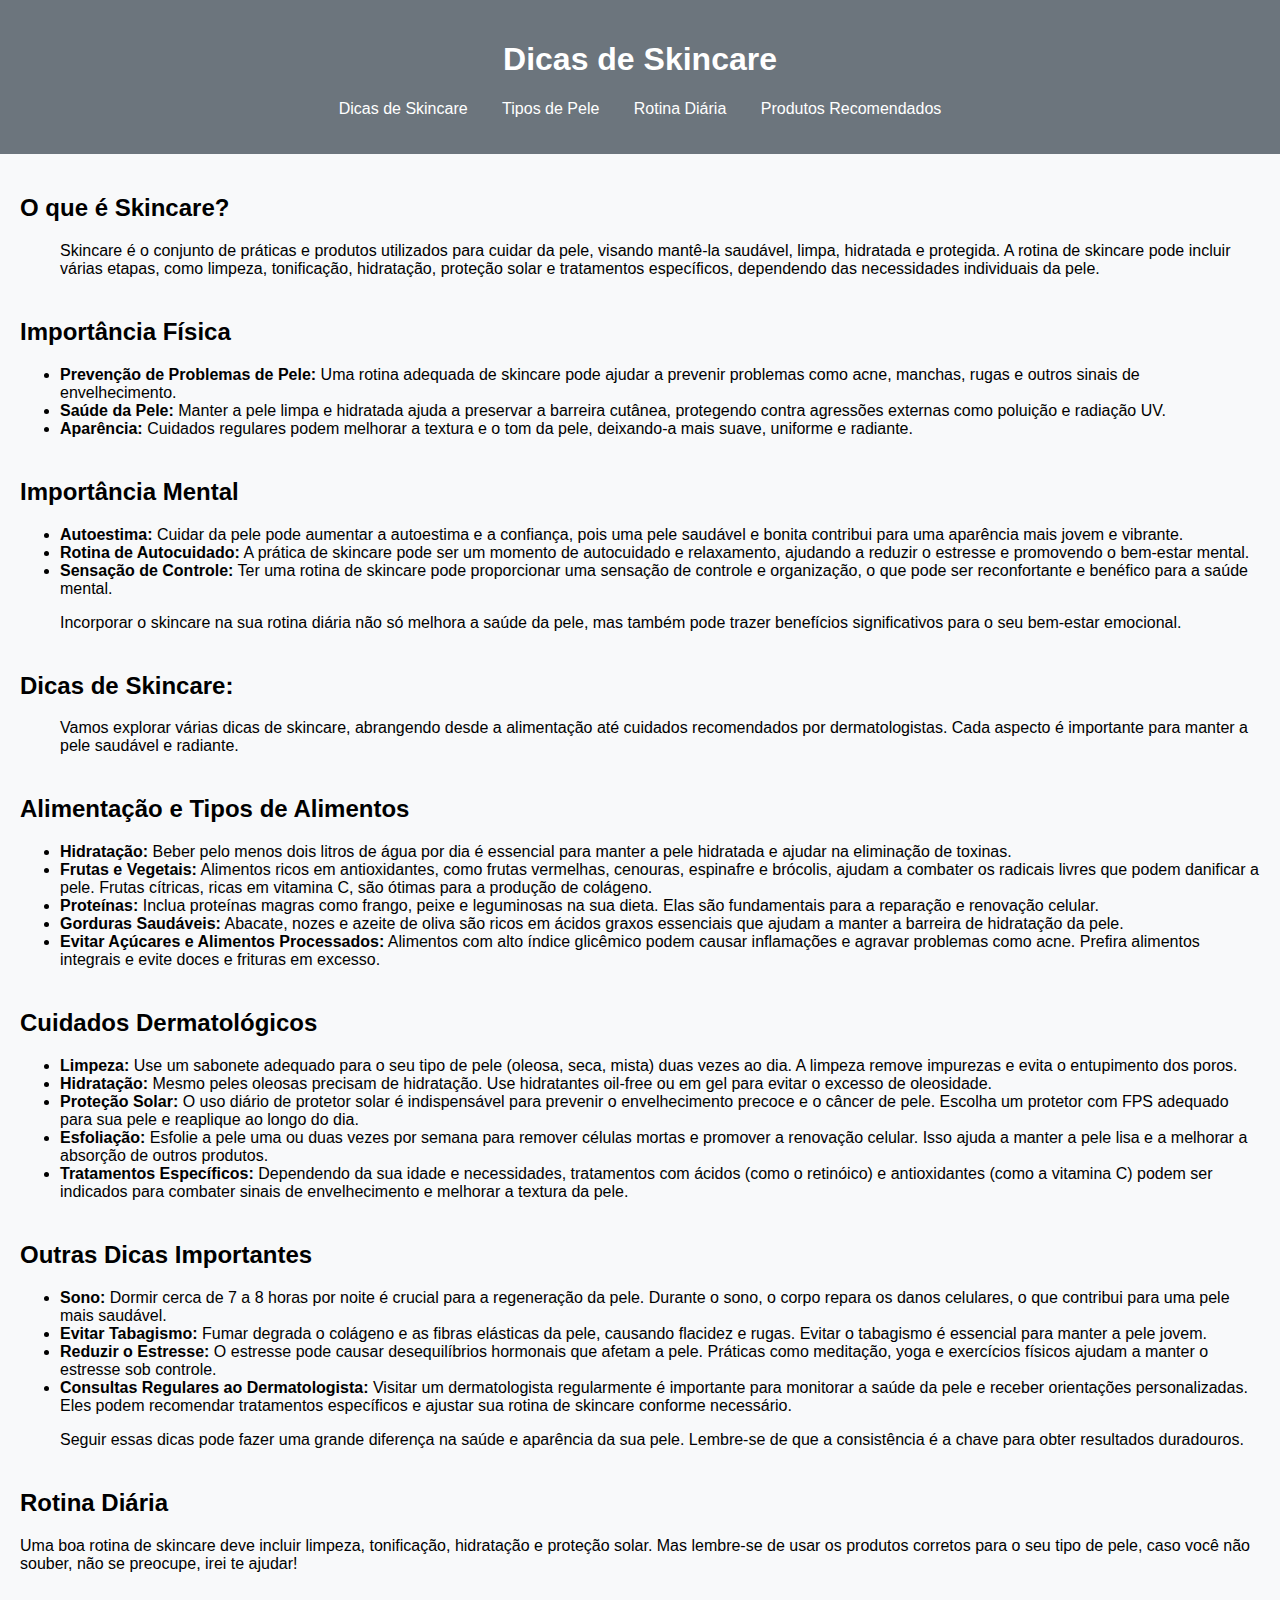
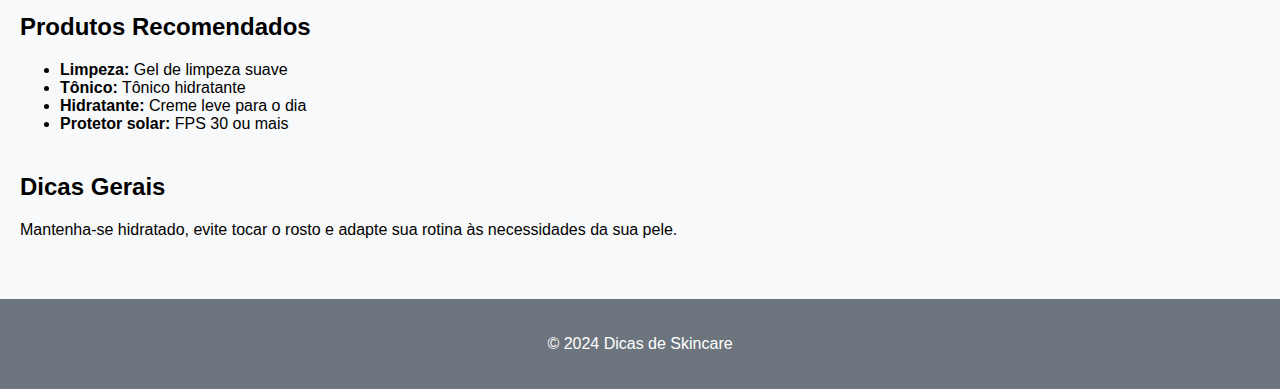
<file: index.html>
<!DOCTYPE html>
<html lang="pt-BR">
<head>
    <meta charset="UTF-8">
    <meta name="viewport" content="width=device-width, initial-scale=1.0">
    <title>Dicas de Skincare</title>
    <link rel="stylesheet" href="style.css">
</head>
<body>
    <header>
        <h1>Dicas de Skincare</h1>
        <nav>
            <ul>
                <li><a href="index.html">Dicas de Skincare</a></li>
                <li><a href="tipos-de-pele.html">Tipos de Pele</a></li>
                <li><a href="rotina-diária.html">Rotina Diária</a></li>
                <li><a href="produtos-recomendados.html">Produtos Recomendados</a></li>
            </ul>
        </nav>
    </header>
    
    <main>

        <section>
            <h2>O que é Skincare?</h2>
            <ul>
                <p>Skincare é o conjunto de práticas e produtos utilizados para cuidar da pele, visando mantê-la saudável, limpa, hidratada e protegida. A rotina de skincare pode incluir várias etapas, como limpeza, tonificação, hidratação, proteção solar e tratamentos específicos, dependendo das necessidades individuais da pele.</p>
            </ul>
        </section>

        <section>
            <h2>Importância Física</h2>
            <ul>
                <li><strong>Prevenção de Problemas de Pele:</strong> Uma rotina adequada de skincare pode ajudar a prevenir problemas como acne, manchas, rugas e outros sinais de envelhecimento.</li>
                <li><strong>Saúde da Pele:</strong> Manter a pele limpa e hidratada ajuda a preservar a barreira cutânea, protegendo contra agressões externas como poluição e radiação UV.</li>
                <li><strong>Aparência:</strong> Cuidados regulares podem melhorar a textura e o tom da pele, deixando-a mais suave, uniforme e radiante.</li>
            </ul>
        </section>

        <section>
            <h2>Importância Mental</h2>
            <ul>
                <li><strong>Autoestima:</strong> Cuidar da pele pode aumentar a autoestima e a confiança, pois uma pele saudável e bonita contribui para uma aparência mais jovem e vibrante.</li>
                <li><strong>Rotina de Autocuidado:</strong> A prática de skincare pode ser um momento de autocuidado e relaxamento, ajudando a reduzir o estresse e promovendo o bem-estar mental.</li>
                <li><strong>Sensação de Controle:</strong> Ter uma rotina de skincare pode proporcionar uma sensação de controle e organização, o que pode ser reconfortante e benéfico para a saúde mental.</li>
                <p>Incorporar o skincare na sua rotina diária não só melhora a saúde da pele, mas também pode trazer benefícios significativos para o seu bem-estar emocional.</p>
            </ul>
        </section>

        <section>
            <h2>Dicas de Skincare:</h2>
            <ul>
                <p>Vamos explorar várias dicas de skincare, abrangendo desde a alimentação até cuidados recomendados por dermatologistas. Cada aspecto é importante para manter a pele saudável e radiante.</p>
            </ul>
        </section>

        <section>
            <h2>Alimentação e Tipos de Alimentos</h2>
            <ul>
                <li><strong>Hidratação:</strong> Beber pelo menos dois litros de água por dia é essencial para manter a pele hidratada e ajudar na eliminação de toxinas.</li>
                <li><strong>Frutas e Vegetais:</strong> Alimentos ricos em antioxidantes, como frutas vermelhas, cenouras, espinafre e brócolis, ajudam a combater os radicais livres que podem danificar a pele. Frutas cítricas, ricas em vitamina C, são ótimas para a produção de colágeno.</li>
                <li><strong>Proteínas:</strong> Inclua proteínas magras como frango, peixe e leguminosas na sua dieta. Elas são fundamentais para a reparação e renovação celular.</li>
                <li><strong>Gorduras Saudáveis:</strong> Abacate, nozes e azeite de oliva são ricos em ácidos graxos essenciais que ajudam a manter a barreira de hidratação da pele.</li>
                <li><strong>Evitar Açúcares e Alimentos Processados:</strong> Alimentos com alto índice glicêmico podem causar inflamações e agravar problemas como acne. Prefira alimentos integrais e evite doces e frituras em excesso.</li>
            </ul>
        </section>

        <section>
            <h2>Cuidados Dermatológicos</h2>
            <ul>
                <li><strong>Limpeza:</strong> Use um sabonete adequado para o seu tipo de pele (oleosa, seca, mista) duas vezes ao dia. A limpeza remove impurezas e evita o entupimento dos poros.</li>
                <li><strong>Hidratação:</strong> Mesmo peles oleosas precisam de hidratação. Use hidratantes oil-free ou em gel para evitar o excesso de oleosidade.</li>
                <li><strong>Proteção Solar:</strong> O uso diário de protetor solar é indispensável para prevenir o envelhecimento precoce e o câncer de pele. Escolha um protetor com FPS adequado para sua pele e reaplique ao longo do dia.</li>
                <li><strong>Esfoliação:</strong> Esfolie a pele uma ou duas vezes por semana para remover células mortas e promover a renovação celular. Isso ajuda a manter a pele lisa e a melhorar a absorção de outros produtos.</li>
                <li><strong>Tratamentos Específicos:</strong> Dependendo da sua idade e necessidades, tratamentos com ácidos (como o retinóico) e antioxidantes (como a vitamina C) podem ser indicados para combater sinais de envelhecimento e melhorar a textura da pele.</li>
            </ul>
        </section>

        <section>
            <h2>Outras Dicas Importantes</h2>
            <ul>
                <li><strong>Sono:</strong> Dormir cerca de 7 a 8 horas por noite é crucial para a regeneração da pele. Durante o sono, o corpo repara os danos celulares, o que contribui para uma pele mais saudável.</li>
                <li><strong>Evitar Tabagismo:</strong> Fumar degrada o colágeno e as fibras elásticas da pele, causando flacidez e rugas. Evitar o tabagismo é essencial para manter a pele jovem.</li>
                <li><strong>Reduzir o Estresse:</strong> O estresse pode causar desequilíbrios hormonais que afetam a pele. Práticas como meditação, yoga e exercícios físicos ajudam a manter o estresse sob controle.</li>
                <li><strong>Consultas Regulares ao Dermatologista:</strong> Visitar um dermatologista regularmente é importante para monitorar a saúde da pele e receber orientações personalizadas. Eles podem recomendar tratamentos específicos e ajustar sua rotina de skincare conforme necessário.</li>
                <p>Seguir essas dicas pode fazer uma grande diferença na saúde e aparência da sua pele. Lembre-se de que a consistência é a chave para obter resultados duradouros.</p>
            </ul>
        </section>

        <section id="rotina">
            <h2>Rotina Diária</h2>
            <p>Uma boa rotina de skincare deve incluir limpeza, tonificação, hidratação e proteção solar. Mas lembre-se de usar os produtos corretos para o seu tipo de pele, caso você não souber, não se preocupe, irei te ajudar!</p>
        </section>

        <section id="produtos">
            <h2>Produtos Recomendados</h2>
            <ul>
                <li><strong>Limpeza:</strong> Gel de limpeza suave</li>
                <li><strong>Tônico:</strong> Tônico hidratante</li>
                <li><strong>Hidratante:</strong> Creme leve para o dia</li>
                <li><strong>Protetor solar:</strong> FPS 30 ou mais</li>
            </ul>
        </section>

        <section id="dicas">
            <h2>Dicas Gerais</h2>
            <p>Mantenha-se hidratado, evite tocar o rosto e adapte sua rotina às necessidades da sua pele.</p>
        </section>
    </main>

    <footer>
        <p>&copy; 2024 Dicas de Skincare</p>
    </footer>
</body>
</html>
</file>
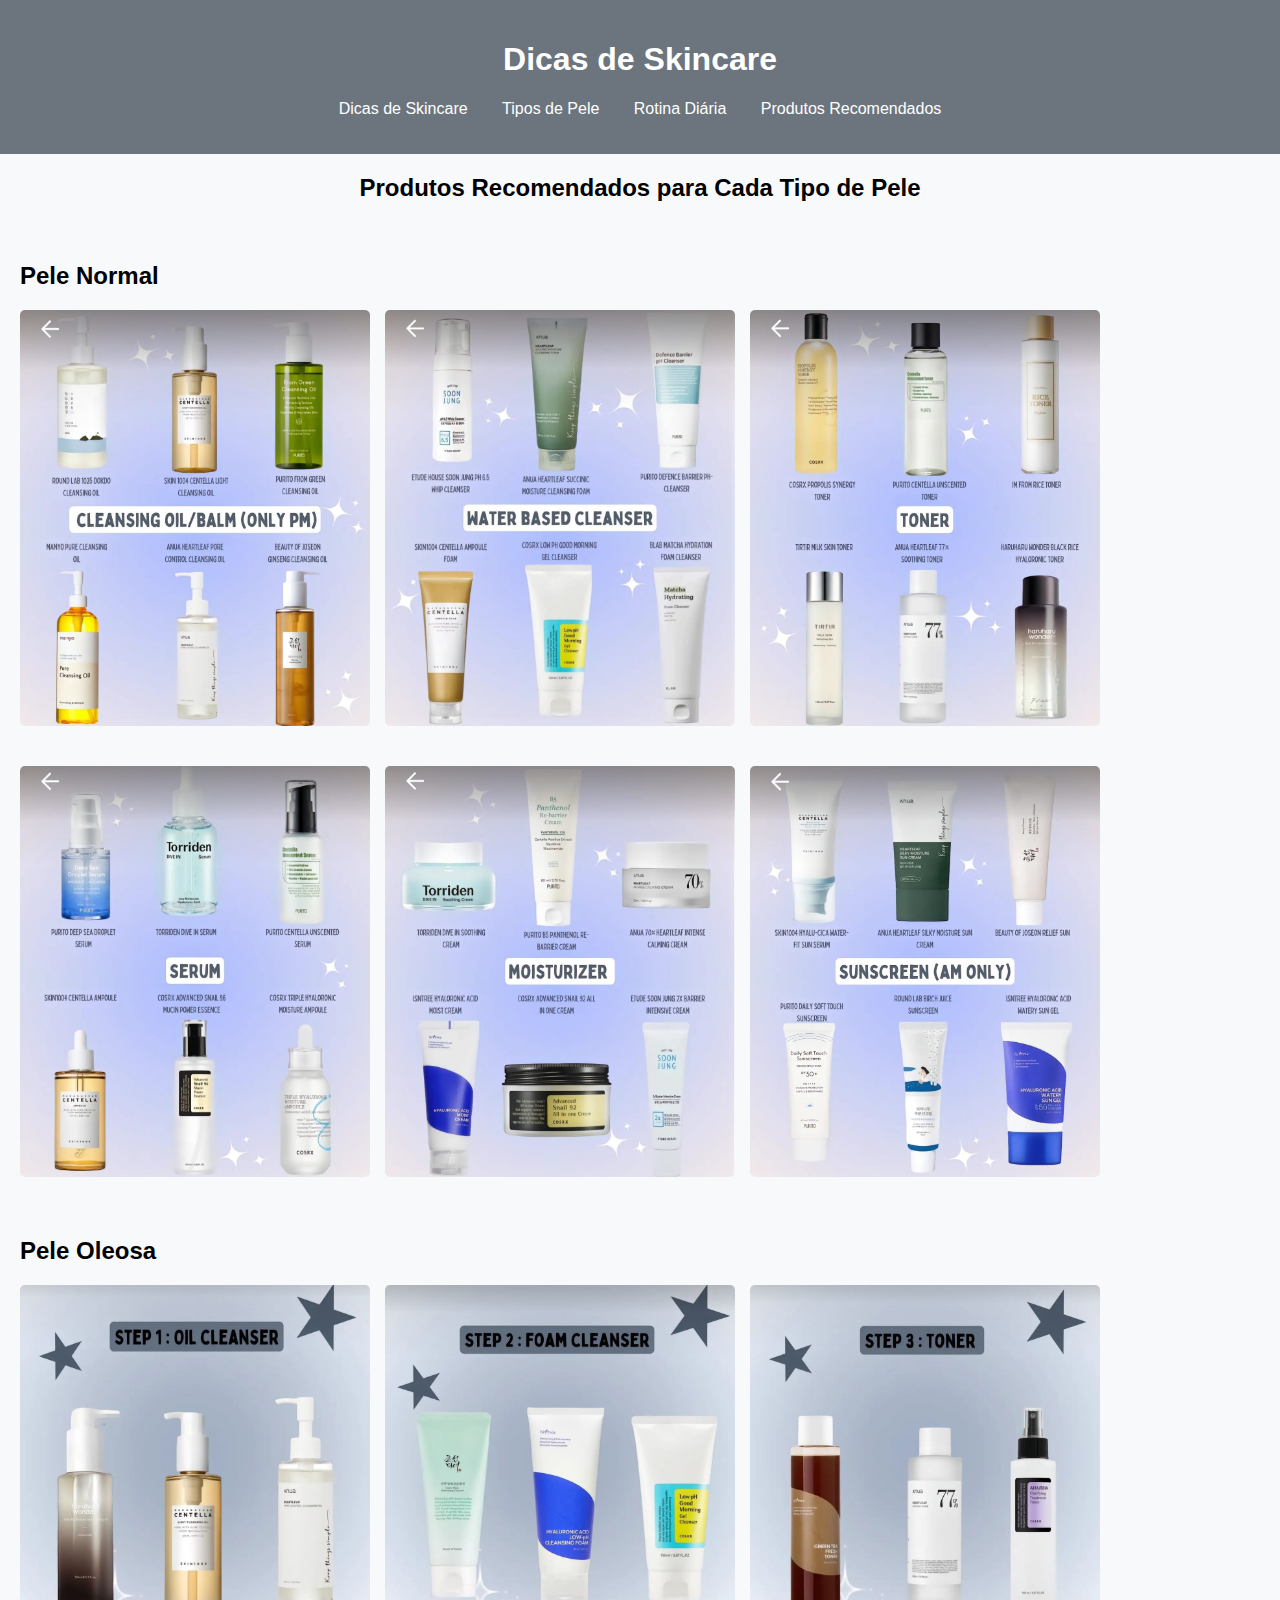
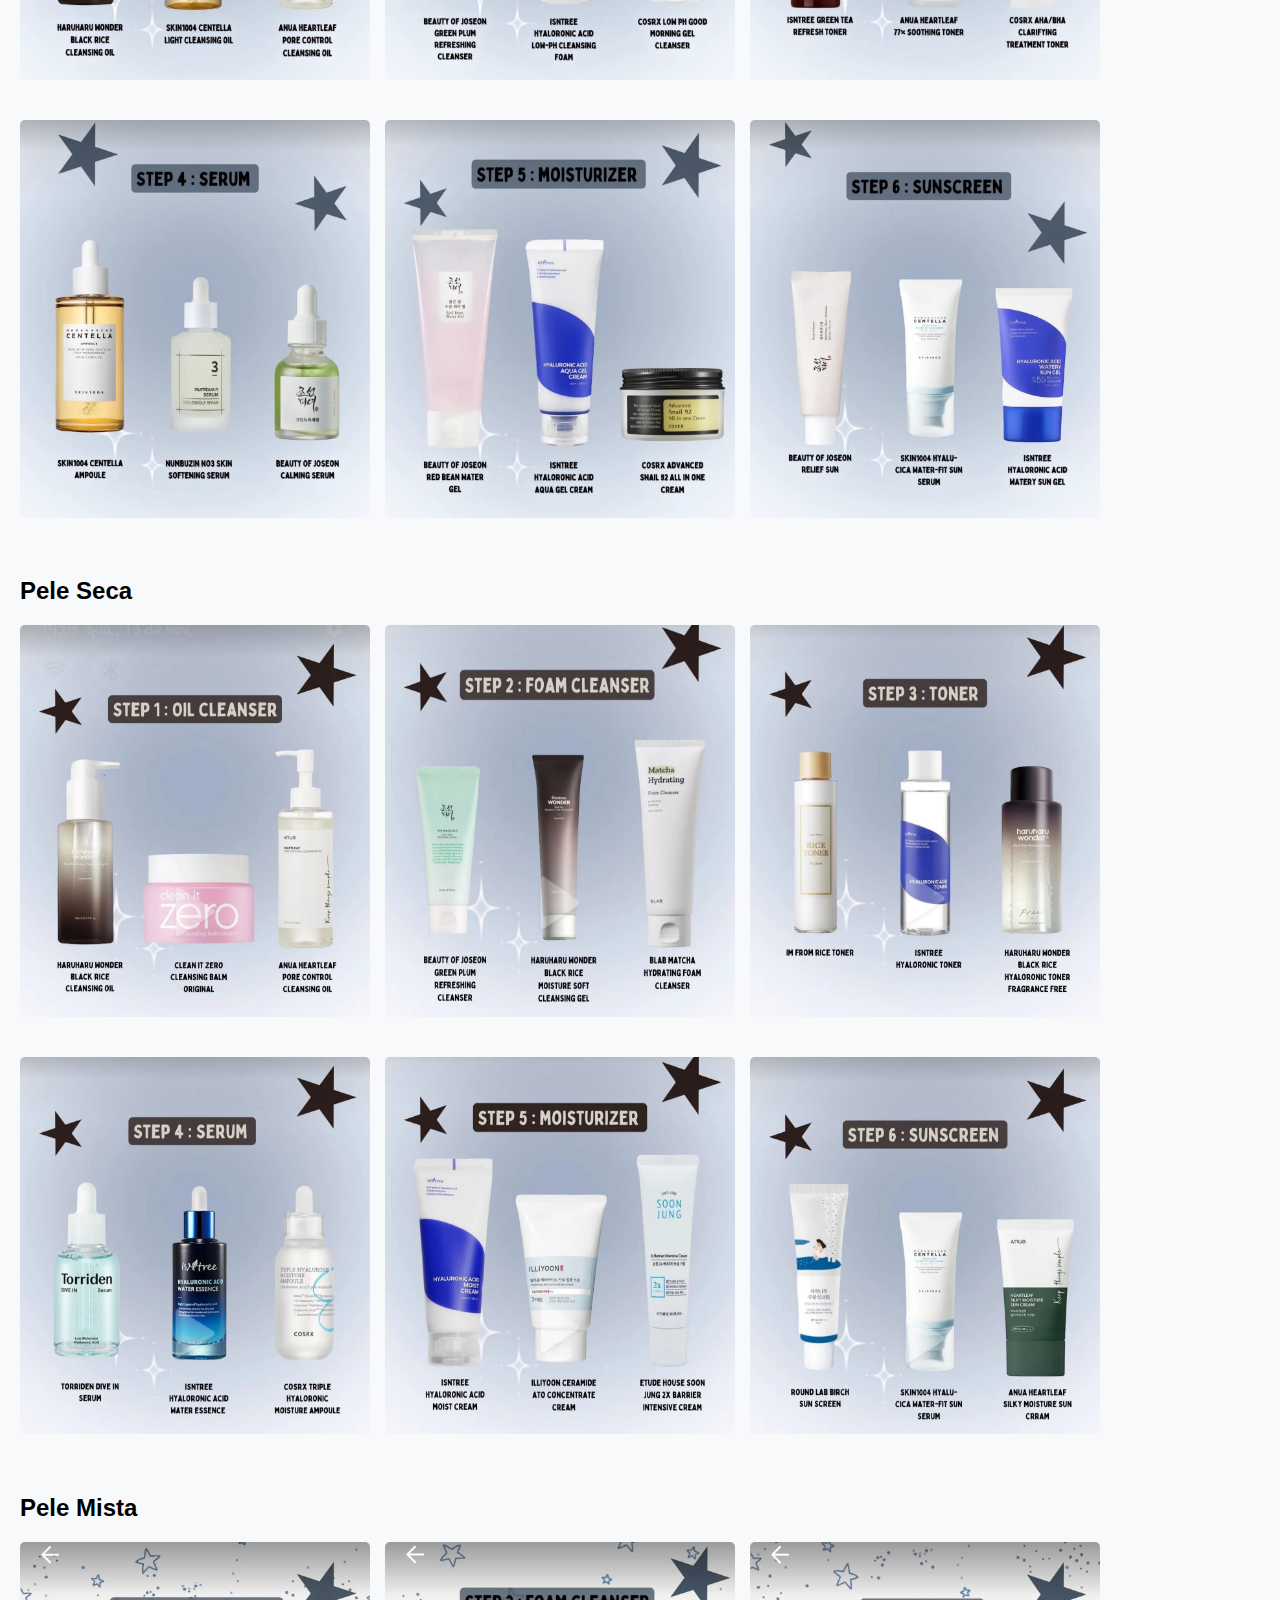
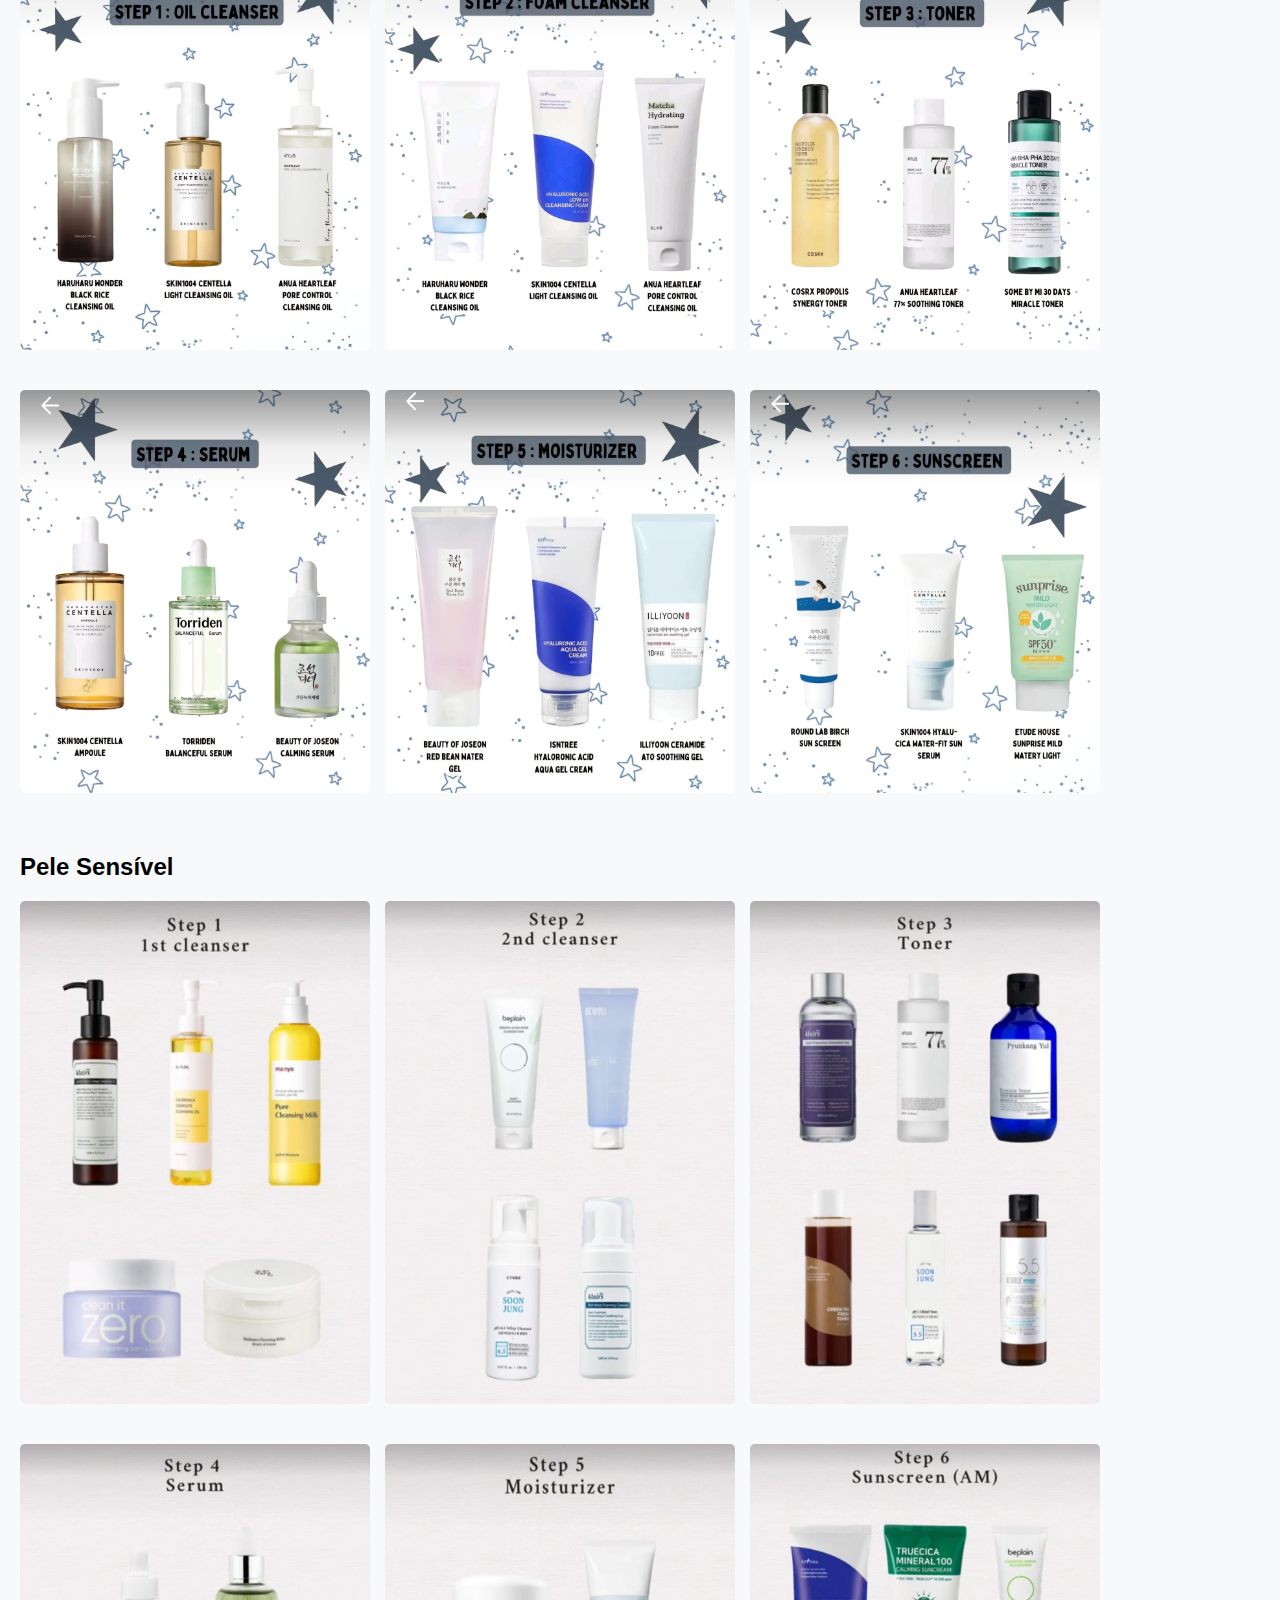
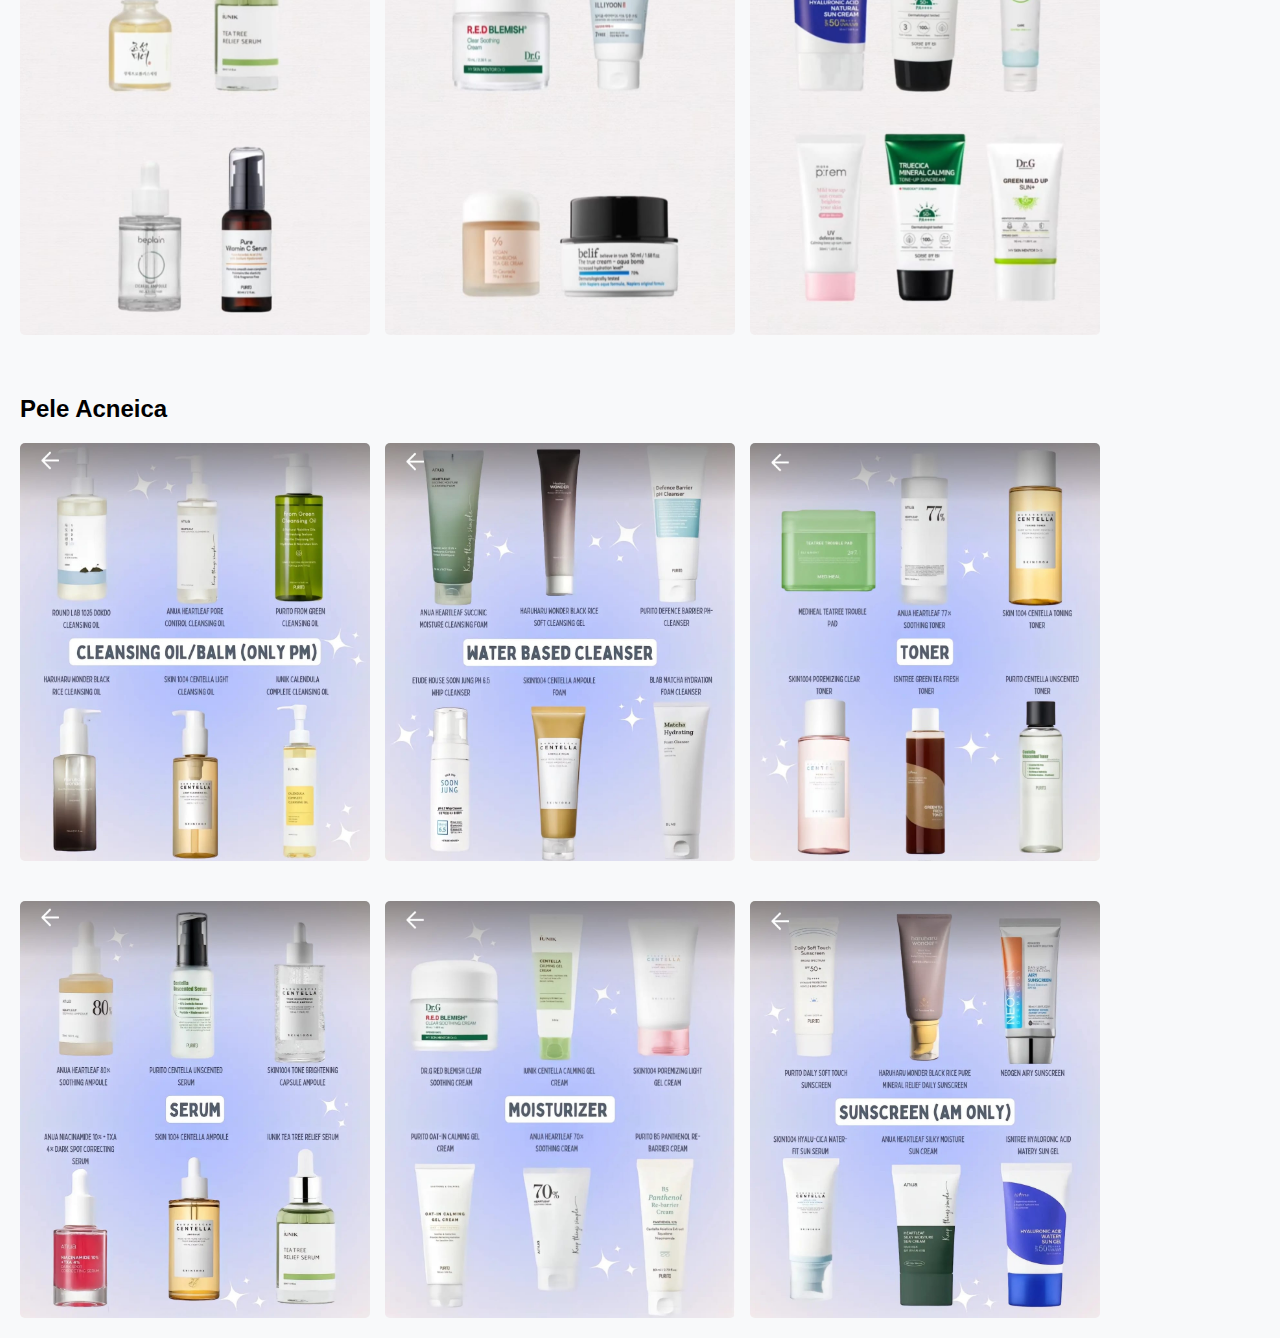
<file: produtos-recomendados.html>
<!DOCTYPE html>
<html lang="pt-BR">
<head>
    <meta charset="UTF-8">
    <meta name="viewport" content="width=device-width, initial-scale=1.0">
    <title>Produtos Recomendados</title>
    <link rel="stylesheet" href="style.css">
</head>
<body>
    <header>
        <h1>Dicas de Skincare</h1>
        <nav>
            <ul>
                <li><a href="index.html">Dicas de Skincare</a></li>
                <li><a href="tipos-de-pele.html">Tipos de Pele</a></li>
                <li><a href="rotina-diária.html">Rotina Diária</a></li>
                <li><a href="produtos-recomendados.html">Produtos Recomendados</a></li>
            </ul>
        </nav>
    </header>

    <div class="container">
        <h2>Produtos Recomendados para Cada Tipo de Pele</h2>
    </div>

    <main>
            <h2>Pele Normal</h2>
        <div class="image-container">
            <img src="pele-normal-1.jpeg" class="pele-normal-1">
            <img src="pele-normal-2.jpg" class="pele-normal-2">
            <img src="pele-normal-3.jpg" class="pele-normal-3">
        </div>
    </main>

    <main>
        <div class="image-container">
            <img src="pele-normal-4.jpg" class="pele-normal-4">
            <img src="pele-normal-5.jpg" class="pele-normal-5">
            <img src="pele-normal-6.jpg" class="pele-normal-6">
        </div>
    </main>

    <main>
        <h2>Pele Oleosa</h2>
    <div class="image-container">
        <img src="pele-oleosa-1.jpg" class="pele-oleosa-1">
        <img src="pele-oleosa-2.jpg" class="pele-oleosa-2">
        <img src="pele-oleosa-3.jpg" class="pele-oleosa-3">
    </div>
</main>

<main>
    <div class="image-container">
        <img src="pele-oleosa-4.jpg" class="pele-oleosa-4">
        <img src="pele-oleosa-5.jpg" class="pele-oleosa-5">
        <img src="pele-oleosa-6.jpg" class="pele-oleosa-6">
    </div>
</main>

<main>
    <h2>Pele Seca</h2>
<div class="image-container">
    <img src="pele-seca-1.jpg" class="pele-seca-1">
    <img src="pele-seca-2.jpg" class="pele-seca-2">
    <img src="pele-seca-3.jpg" class="pele-seca-3">
</div>
</main>

<main>
    <div class="image-container">
        <img src="pele-seca-4.jpg" class="pele-seca-4">
        <img src="pele-seca-5.jpg" class="pele-seca-5">
        <img src="pele-seca-6.jpg" class="pele-seca-6">
    </div>
</main>

<main>
    <h2>Pele Mista</h2>
<div class="image-container">
    <img src="pele-mista-1.jpg" class="pele-mista-1">
    <img src="pele-mista-2.jpg" class="pele-mista-2">
    <img src="pele-mista-3.jpg" class="pele-mista-3">
</div>
</main>

<main>
    <div class="image-container">
        <img src="pele-mista-4.jpg" class="pele-mista-4">
        <img src="pele-mista-5.jpg" class="pele-mista-5">
        <img src="pele-mista-6.jpg" class="pele-mista-6">
    </div>
</main>

<main>
    <h2>Pele Sensível</h2>
<div class="image-container">
    <img src="pele-sensivel-1.jpg" class="pele-sensivel-1">
    <img src="pele-sensivel-2.jpg" class="pele-sensivel-2">
    <img src="pele-sensivel-3.jpg" class="pele-sensivel-3">
</div>
</main>

<main>
    <div class="image-container">
        <img src="pele-sensivel-4.jpg" class="pele-sensivel-4">
        <img src="pele-sensivel-5.jpg" class="pele-sensivel-5">
        <img src="pele-sensivel-6.jpg" class="pele-sensivel-6">
    </div>
</main>

<main>
    <h2>Pele Acneica</h2>
<div class="image-container">
    <img src="pele-acneica-1.jpg" class="pele-acneica-1">
    <img src="pele-acneica-2.jpg" class="pele-acneica-2">
    <img src="pele-acneica-3.jpg" class="pele-acneica-3">
</div>
</main>

<main>
    <div class="image-container">
        <img src="pele-acneica-4.jpg" class="pele-acneica-4">
        <img src="pele-acneica-5.jpg" class="pele-acneica-5">
        <img src="pele-acneica-6.jpg" class="pele-acneica-6">
    </div>
</main>
</file>
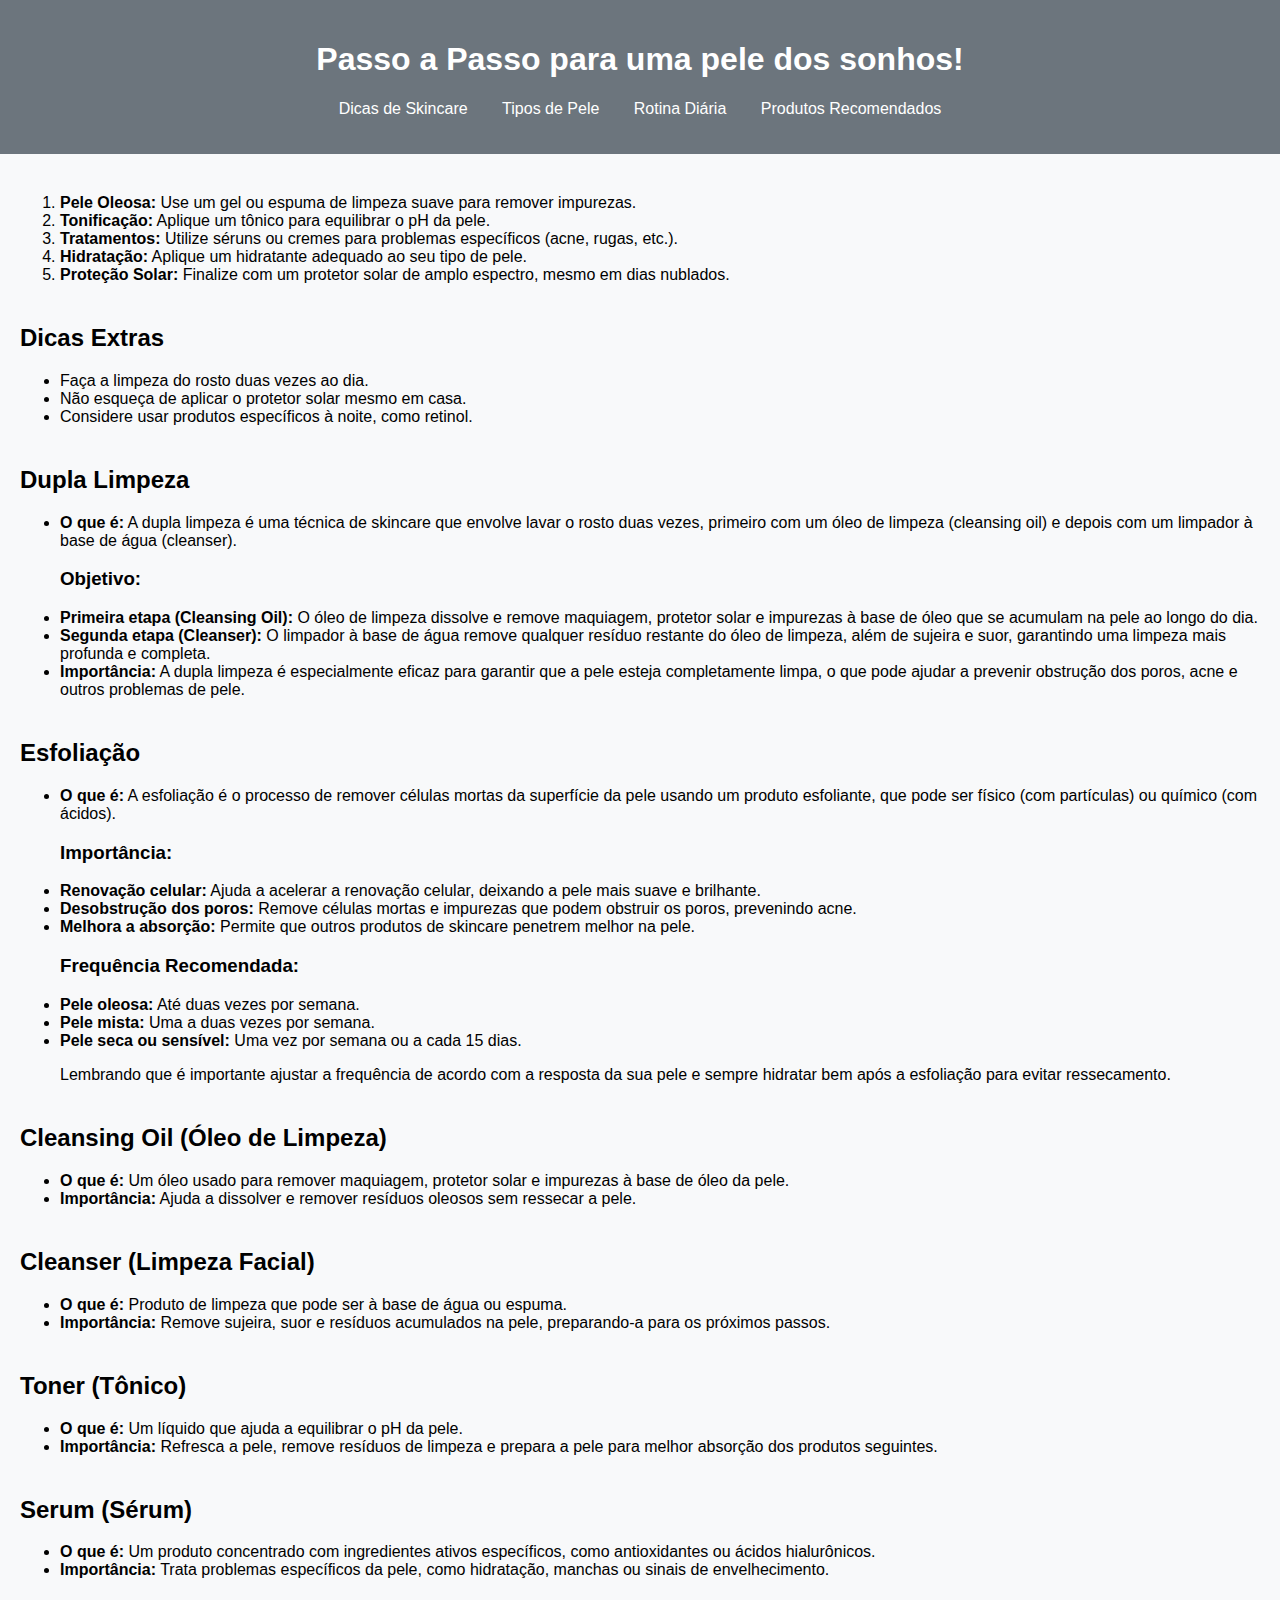
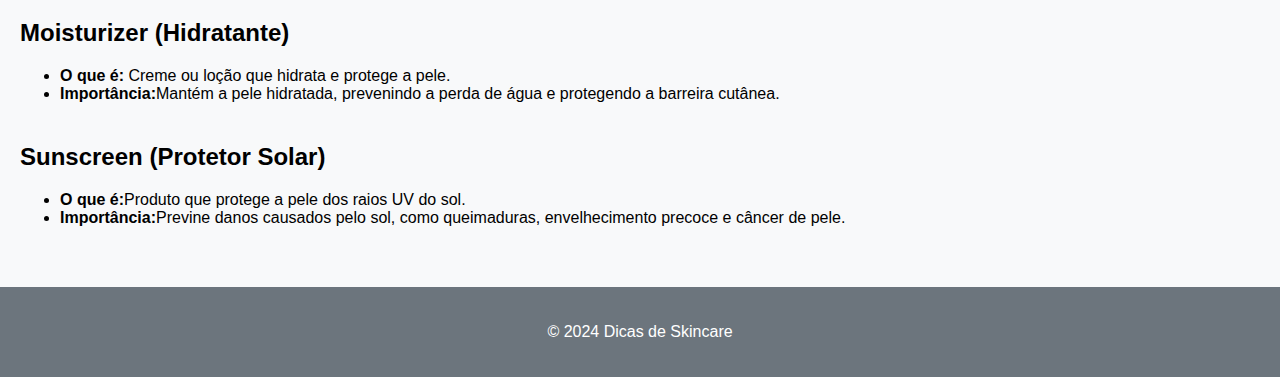
<file: rotina-diária.html>
<!DOCTYPE html>
<html lang="pt-BR">
<head>
    <meta charset="UTF-8">
    <meta name="viewport" content="width=device-width, initial-scale=1.0">
    <title>Rotina Diária de Skincare</title>
    <link rel="stylesheet" href="style.css">
</head>
<body>
    <header>
        <h1>Passo a Passo para uma pele dos sonhos!</h1>
        <nav>
            <ul>
                <li><a href="index.html">Dicas de Skincare</a></li>
                <li><a href="tipos-de-pele.html">Tipos de Pele</a></li>
                <li><a href="rotina-diária.html">Rotina Diária</a></li>
                <li><a href="produtos-recomendados.html">Produtos Recomendados</a></li>
            </ul>
        </nav>
    </header>
    
    <main>
        <section>
            <h2></h2>
            <ol>
                <li><strong>Pele Oleosa:</strong> Use um gel ou espuma de limpeza suave para remover impurezas.</li>
                <li><strong>Tonificação:</strong> Aplique um tônico para equilibrar o pH da pele.</li>
                <li><strong>Tratamentos:</strong> Utilize séruns ou cremes para problemas específicos (acne, rugas, etc.).</li>
                <li><strong>Hidratação:</strong> Aplique um hidratante adequado ao seu tipo de pele.</li>
                <li><strong>Proteção Solar:</strong> Finalize com um protetor solar de amplo espectro, mesmo em dias nublados.</li>
            </ol>
        </section>

        <section>
            <h2>Dicas Extras</h2>
            <ul>
                <li>Faça a limpeza do rosto duas vezes ao dia.</li>
                <li>Não esqueça de aplicar o protetor solar mesmo em casa.</li>
                <li>Considere usar produtos específicos à noite, como retinol.</li>
            </ul>
        </section>

        <section>
            <h2>Dupla Limpeza</h2>
            <ul>
                <li><strong>O que é:</strong> A dupla limpeza é uma técnica de skincare que envolve lavar o rosto duas vezes, primeiro com um óleo de limpeza (cleansing oil) e depois com um limpador à base de água (cleanser).</li>
                <h3>Objetivo:</h3>
                <li><strong>Primeira etapa (Cleansing Oil):</strong> O óleo de limpeza dissolve e remove maquiagem, protetor solar e impurezas à base de óleo que se acumulam na pele ao longo do dia.</li>
                <li><strong>Segunda etapa (Cleanser):</strong> O limpador à base de água remove qualquer resíduo restante do óleo de limpeza, além de sujeira e suor, garantindo uma limpeza mais profunda e completa.</li>
                <li><strong>Importância:</strong> A dupla limpeza é especialmente eficaz para garantir que a pele esteja completamente limpa, o que pode ajudar a prevenir obstrução dos poros, acne e outros problemas de pele.</li>
            </ul>
        </section>

        <section>
            <h2>Esfoliação</h2>
            <ul>
                <li><strong>O que é:</strong> A esfoliação é o processo de remover células mortas da superfície da pele usando um produto esfoliante, que pode ser físico (com partículas) ou químico (com ácidos).</li>
                <h3>Importância:</h3>
                <li><strong>Renovação celular:</strong> Ajuda a acelerar a renovação celular, deixando a pele mais suave e brilhante.</li>
                <li><strong>Desobstrução dos poros:</strong> Remove células mortas e impurezas que podem obstruir os poros, prevenindo acne.</li>
                <li><strong>Melhora a absorção:</strong> Permite que outros produtos de skincare penetrem melhor na pele.</li>
                <h3>Frequência Recomendada:</h3>
                <li><strong>Pele oleosa:</strong> Até duas vezes por semana.</li>
                <li><strong>Pele mista:</strong> Uma a duas vezes por semana.</li>
                <li><strong>Pele seca ou sensível:</strong> Uma vez por semana ou a cada 15 dias.</li>
                <p>Lembrando que é importante ajustar a frequência de acordo com a resposta da sua pele e sempre hidratar bem após a esfoliação para evitar ressecamento.</p>
            </ul>
        </section>

        <section>
            <h2>Cleansing Oil (Óleo de Limpeza)</h2>
            <ul>
                <li><strong>O que é:</strong> Um óleo usado para remover maquiagem, protetor solar e impurezas à base de óleo da pele.</li>
                <li><strong>Importância:</strong> Ajuda a dissolver e remover resíduos oleosos sem ressecar a pele.</li>
            </ul>
        </section>

        <section>
            <h2>Cleanser (Limpeza Facial)</h2>
            <ul>
                <li><strong>O que é:</strong> Produto de limpeza que pode ser à base de água ou espuma.</li>
                <li><strong>Importância:</strong> Remove sujeira, suor e resíduos acumulados na pele, preparando-a para os próximos passos.</li>
            </ul>
        </section>

        <section>
            <h2>Toner (Tônico)</h2>
            <ul>
                <li><strong>O que é:</strong> Um líquido que ajuda a equilibrar o pH da pele.</li>
                <li><strong>Importância:</strong> Refresca a pele, remove resíduos de limpeza e prepara a pele para melhor absorção dos produtos seguintes.</li>
            </ul>
        </section>

        <section>
            <h2>Serum (Sérum)</h2>
            <ul>
                <li><strong>O que é:</strong> Um produto concentrado com ingredientes ativos específicos, como antioxidantes ou ácidos hialurônicos.</li>
                <li><strong>Importância:</strong> Trata problemas específicos da pele, como hidratação, manchas ou sinais de envelhecimento.</li>
            </ul>
        </section>

        <section>
            <h2>Moisturizer (Hidratante)</h2>
            <ul>
                <li><strong>O que é:</strong> Creme ou loção que hidrata e protege a pele.</li>
                <li><strong>Importância:</strong>Mantém a pele hidratada, prevenindo a perda de água e protegendo a barreira cutânea.</li>
            </ul>
        </section>

        <section>
            <h2>Sunscreen (Protetor Solar)</h2>
            <ul>
                <li><strong>O que é:</strong>Produto que protege a pele dos raios UV do sol.</li>
                <li><strong>Importância:</strong>Previne danos causados pelo sol, como queimaduras, envelhecimento precoce e câncer de pele.</li>
            </ul>
        </section>
    </main>

    <footer>
        <p>&copy; 2024 Dicas de Skincare</p>
    </footer>
</body>
</html>
</file>
<file: style.css>
body {
    font-family: Arial, sans-serif;
    margin: 0;
    padding: 0;
    background-color: #f8f9fa;
}

header {
    background-color: #6c757d;
    color: white;
    padding: 20px;
    text-align: center;
}

nav ul {
    list-style-type: none;
    padding: 0;
}

nav ul li {
    display: inline;
    margin: 0 15px;
}

nav a {
    color: white;
    text-decoration: none;
}

main {
    padding: 20px;
}

section {
    margin-bottom: 40px;
}

footer {
    text-align: center;
    padding: 20px;
    background-color: #6c757d;
    color: white;
}

.container {
    text-align: center;
}

.pele-sensivel {
    width: 500px;
    height: auto;
}

.pele-acneica {
    width: 500px;
    height: auto;
}

.pele-normal-1 {
    width: 500px;
    height: auto;
}

.image-container {
    display: flex;
    gap: 15px;
}

.image-container img {
    width: 350px;
    height: auto;
    border-radius: 5px;
}
</file>
